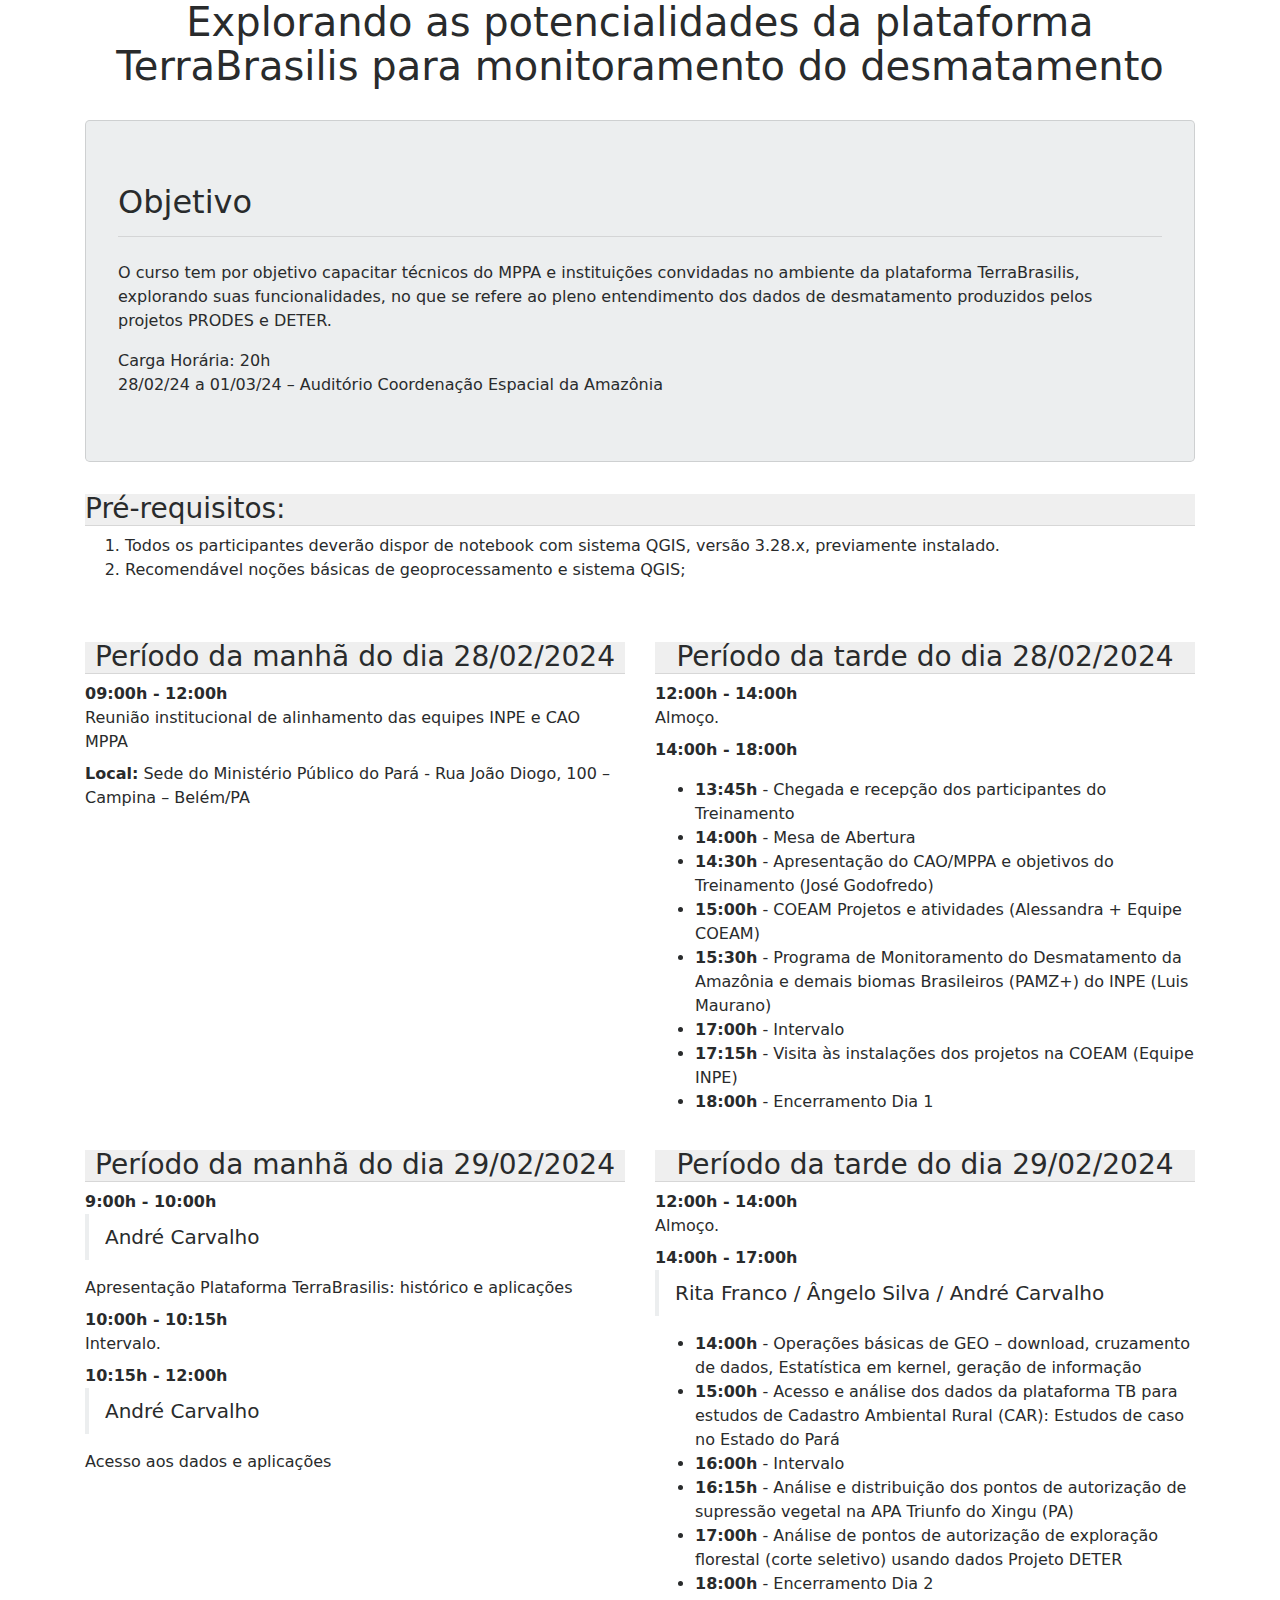
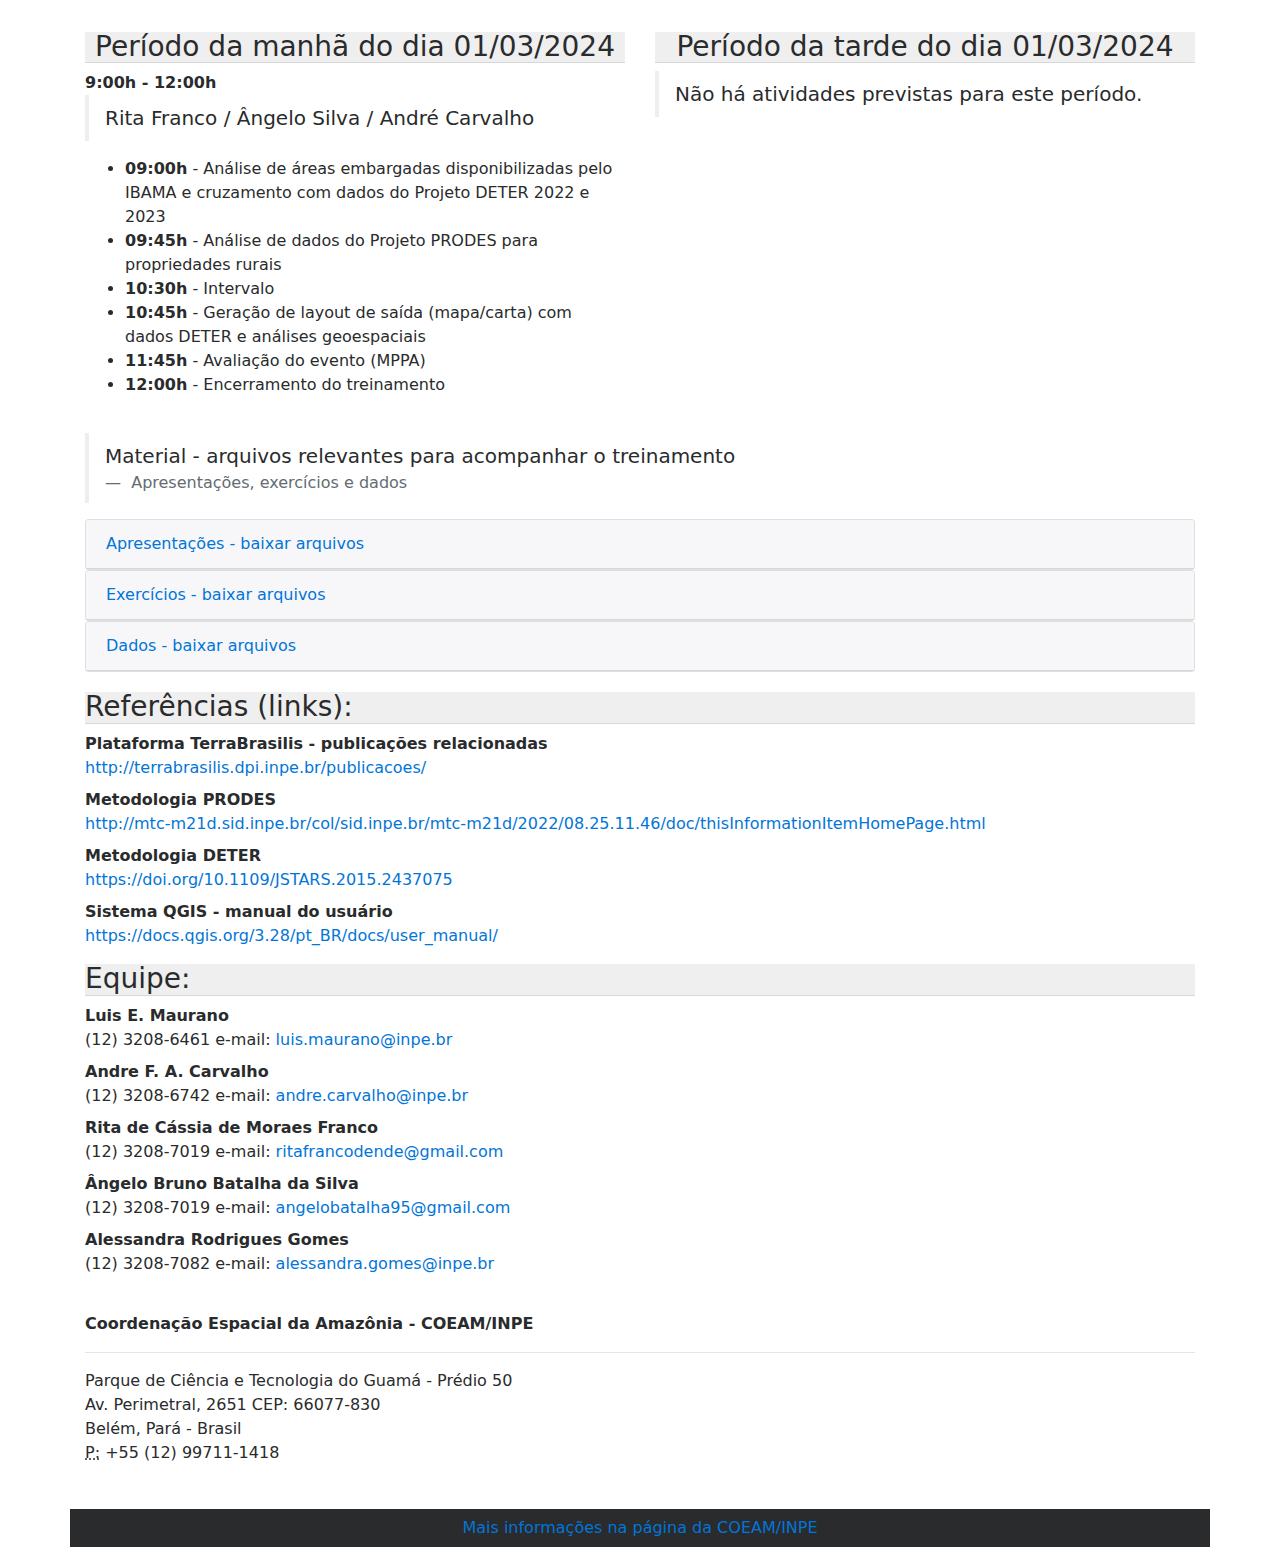
<file: docs/index.html>
<!DOCTYPE html>
<html lang="pt-br">
  <head>
    <meta charset="utf-8">
    <meta http-equiv="X-UA-Compatible" content="IE=edge">
    <meta name="viewport" content="width=device-width, initial-scale=1">

    <title>Treinamento TerraBrasilis</title>

    <meta name="description" content="Página para o treinamento: Explorando as potencialidades da plataforma TerraBrasilis para monitoramento do desmatamento">
    <meta name="author" content="André Carvalho">

	<link rel="shortcut icon" href="img/favicon.ico" type="image/x-icon">
	<link rel="icon" href="img/favicon.ico" type="image/x-icon">

    <link href="css/bootstrap.min.css" rel="stylesheet">
    <link href="css/style.min.css" rel="stylesheet">
	<script>
		window.Tether = {};
	</script>

  </head>
  <body>

    <div class="container">
	<div class="row">
		<div class="col-md-12">
			<div class="page-header">
				<h1>
					Explorando as potencialidades da plataforma TerraBrasilis para monitoramento do desmatamento
				</h1>
			</div>
			<br>
			<div class="jumbotron card card-block">
				<h2>
					Objetivo<hr>
				</h2>
				<p>
					O curso tem por objetivo capacitar técnicos do MPPA e instituições convidadas no ambiente da plataforma TerraBrasilis, explorando suas funcionalidades, no que se refere ao pleno entendimento dos dados de desmatamento produzidos pelos projetos PRODES e DETER.
				</p>
				<span>Carga Horária: 20h</span>
				<span>28/02/24 a 01/03/24 – Auditório Coordenação Espacial da Amazônia</span>
			</div>
			<h3>
				Pré-requisitos:
			</h3>
			<ol>
				<li class="list-item">
					Todos os participantes deverão dispor de notebook com sistema QGIS, versão 3.28.x, previamente instalado.
				</li>
				<li class="list-item">
					Recomendável noções básicas de geoprocessamento e sistema QGIS;
				</li>
			</ol>
			<br>
		</div>
	</div>
	<div class="row">
		<div class="col-md-6">
			<h3 class="text-center">
				Período da manhã do dia 28/02/2024
			</h3>
			<dl>
				<dt class="dt-date">
					09:00h - 12:00h
				</dt>
				<dd>
					Reunião institucional de alinhamento das equipes INPE e CAO MPPA
				</dd>
				<dd>
					<b>Local:</b> Sede do Ministério Público do Pará - Rua João Diogo, 100 – Campina – Belém/PA
				</dd>
			</dl>
		</div>
		<div class="col-md-6">
			<h3 class="text-center">
				Período da tarde do dia 28/02/2024
			</h3>
			<dl>
				<dt class="dt-date">
					12:00h - 14:00h
				</dt>
				<dd>
					Almoço.
				</dd>
				<dt class="dt-date">
					14:00h - 18:00h
				</dt>
			</dl>
			<ul>
				<li class="list-item">
					<b>13:45h</b> - Chegada e recepção dos participantes do Treinamento
				</li>
				<li class="list-item">
					<b>14:00h</b> - Mesa de Abertura
				</li>
				<li class="list-item">
					<b>14:30h</b> - Apresentação do CAO/MPPA e objetivos do Treinamento (José Godofredo)
				</li>
				<li class="list-item">
					<b>15:00h</b> - COEAM Projetos e atividades (Alessandra + Equipe COEAM)
				</li>
				<li class="list-item">
					<b>15:30h</b> - Programa de Monitoramento do Desmatamento da Amazônia e demais biomas Brasileiros (PAMZ+) do INPE (Luis Maurano)
				</li>
				<li class="list-item">
					<b>17:00h</b> - Intervalo
				</li>
				<li class="list-item">
					<b>17:15h</b> - Visita às instalações dos projetos na COEAM (Equipe INPE)
				</li>
				<li class="list-item">
					<b>18:00h</b> - Encerramento Dia 1
				</li>
			</ul>
		</div>
	</div>
	<div class="row">
		<div class="col-md-6">
			<h3 class="text-center">
				Período da manhã do dia 29/02/2024
			</h3>
			<dl>
				<dt class="dt-date">
					9:00h - 10:00h
				</dt>
				<blockquote class="blockquote recuo">
					<p class="mb-0">
						André Carvalho
					</p>
				</blockquote>
				<dd>
					Apresentação Plataforma TerraBrasilis: histórico e aplicações
				</dd>
				<dt class="dt-date">
					10:00h - 10:15h
				</dt>
				<dd>
					<span>Intervalo.</span>
				</dd>
				<dt class="dt-date">
					10:15h - 12:00h
				</dt>
				<blockquote class="blockquote recuo">
					<p class="mb-0">
						André Carvalho
					</p>
				</blockquote>
				<dd>
					Acesso aos dados e aplicações
				</dd>
			</dl>
		</div>
		<div class="col-md-6">
			<h3 class="text-center">
				Período da tarde do dia 29/02/2024
			</h3>
			<dl>
				<dt class="dt-date">
					12:00h - 14:00h
				</dt>
				<dd>
					Almoço.
				</dd>
				<dt class="dt-date">
					14:00h - 17:00h
				</dt>
				<blockquote class="blockquote recuo">
					<p class="mb-0">
						Rita Franco / Ângelo Silva / André Carvalho
					</p>
				</blockquote>
				<ul>
					<li class="list-item">
						<b>14:00h</b> - Operações básicas de GEO – download, cruzamento de dados, Estatística em kernel, geração de informação
					</li>
					<li class="list-item">
						<b>15:00h</b> - Acesso e análise dos dados da plataforma TB para estudos de Cadastro Ambiental Rural (CAR): Estudos de caso no Estado do Pará
					</li>
					<li class="list-item">
						<b>16:00h</b> - Intervalo
					</li>
					<li class="list-item">
						<b>16:15h</b> - Análise e distribuição dos pontos de autorização de supressão vegetal na APA Triunfo do Xingu (PA)
					</li>
					<li class="list-item">
						<b>17:00h</b> - Análise de pontos de autorização de exploração florestal (corte seletivo) usando dados Projeto DETER
					</li>
					<li class="list-item">
						<b>18:00h</b> - Encerramento Dia 2
					</li>
				</ul>
			</dl>
		</div>
	</div>
	<div class="row">
		<div class="col-md-6">
			<h3 class="text-center">
				Período da manhã do dia 01/03/2024
			</h3>
			<dl>
				<dt class="dt-date">
					9:00h - 12:00h
				</dt>
				<blockquote class="blockquote recuo">
					<p class="mb-0">
						Rita Franco / Ângelo Silva / André Carvalho
					</p>
				</blockquote>
				<ul>
					<li class="list-item">
						<b>09:00h</b> - Análise de áreas embargadas disponibilizadas pelo IBAMA e cruzamento com dados do Projeto DETER 2022 e 2023
					</li>
					<li class="list-item">
						<b>09:45h</b> - Análise de dados do Projeto PRODES para propriedades rurais
					</li>
					<li class="list-item">
						<b>10:30h</b> - Intervalo
					</li>
					<li class="list-item">
						<b>10:45h</b> - Geração de layout de saída (mapa/carta) com dados DETER e análises geoespaciais
					</li>
					<li class="list-item">
						<b>11:45h</b> - Avaliação do evento (MPPA)
					</li>
					<li class="list-item">
						<b>12:00h</b> - Encerramento do treinamento
					</li>
				</ul>
			</dl>
		</div>
		<div class="col-md-6">
			<h3 class="text-center">
				Período da tarde do dia 01/03/2024
			</h3>
			<blockquote class="blockquote recuo">
				<p class="mb-0">
					Não há atividades previstas para este período.
				</p>
			</blockquote>
		</div>
	</div>
	<div class="row">
		<div class="col-md-12">
			<blockquote class="blockquote">
				<p class="mb-0">
					Material - arquivos relevantes para acompanhar o treinamento
				</p>
				<footer class="blockquote-footer">
					Apresentações, exercícios e dados
				</footer>
			</blockquote>

			<div id="card-1">
				<!-- inicio card das apresentacoes -->
				<div class="card">
					<div class="card-header">
						 <a class="card-link collapsed" data-toggle="collapse" data-parent="#card-1" href="#card-element-01">Apresentações - baixar arquivos</a>
					</div>
					<div id="card-element-01" class="collapse">
						<div class="card-body">
							<table class="table table-striped table-hover table-sm">
								<thead>
									<tr>
										<th>
											#
										</th>
										<th>
											Nome
										</th>
										<th>
											Autor
										</th>
										<th>
											Arquivo
										</th>
									</tr>
								</thead>
								<tbody>
									<tr>
										<td>
											1
										</td>
										<td>
											Apresentação do CAO/MPPA e objetivos do Treinamento
										</td>
										<td>
											José Godofredo
										</td>
										<td>
											<a target="_blank" href="apresentacoes/godofredo/Apresentacao_Dr_Godofredo_CAOA_Oficina INPE_2024.pdf">pdf</a>
										</td>
									</tr>
									<tr>
										<td>
											2
										</td>
										<td>
											Apresentação COEAM Projetos e atividades
										</td>
										<td>
											Alessandra Rodrigues Gomes
										</td>
										<td>
											<a target="_blank" href="apresentacoes/gomes/COEAM_Projetos_e_atividades.pdf">pdf</a>
										</td>
									</tr>
									<tr>
										<td>
											3
										</td>
										<td>
											Apresentação Programa PAMZ+ do INPE
										</td>
										<td>
											Luis E. Maurano
										</td>
										<td>
											<a target="_blank" href="apresentacoes/maurano/Palestra_PrgAMZ_MPPA-20240228.pdf">pdf</a>
										</td>
									</tr>
									<tr>
										<td>
											4
										</td>
										<td>
											Apresentação TerraBrasilis
										</td>
										<td>
											André Carvalho
										</td>
										<td>
											<a target="_blank" href="apresentacoes/carvalho/MPPA_TerraBrasilis.pdf">pdf</a>
										</td>
									</tr>
								</tbody>
							</table>
						</div>
					</div>
				</div>
				<!-- inicio card dos exercicios -->
				<div class="card">
					<div class="card-header">
						 <a class="card-link collapsed" data-toggle="collapse" data-parent="#card-1" href="#card-element-02">Exercícios - baixar arquivos</a>
					</div>
					<div id="card-element-02" class="collapse">
						<div class="card-body">
							<table class="table table-striped table-hover table-sm">
								<thead>
									<tr>
										<th>
											#
										</th>
										<th>
											Nome
										</th>
										<th>
											Autor
										</th>
										<th>
											Arquivo
										</th>
									</tr>
								</thead>
								<tbody>
									<tr>
										<td>
											1
										</td>
										<td>
											Exercício1 QGIS - consulta via API WMS
										</td>
										<td>
											André Carvalho
										</td>
										<td>
											<a target="_blank" href="exercicios/carvalho/qgis-consulta-api-wms.mp4">Vídeo - mp4</a>
										</td>
									</tr>
									<tr>
										<td>
											2
										</td>
										<td>
											Exercício1 QGIS - consulta via API WMS
										</td>
										<td>
											André Carvalho
										</td>
										<td>
											<a target="_blank" href="exercicios/carvalho/qgis-consulta-api-wms.qgz">Projeto QGIS</a>
										</td>
									</tr>
									<tr>
										<td>
											3
										</td>
										<td>
											Exercício2 QGIS - download via API WFS
										</td>
										<td>
											André Carvalho
										</td>
										<td>
											<a target="_blank" href="exercicios/carvalho/qgis-download-api-wfs.mp4">Vídeo - mp4</a>
										</td>
									</tr>
									<tr>
										<td>
											4
										</td>
										<td>
											Exercício2 QGIS - download via API WFS
										</td>
										<td>
											André Carvalho
										</td>
										<td>
											<a target="_blank" href="exercicios/carvalho/qgis-download-api-wfs.qgz">Projeto QGIS</a>
										</td>
									</tr>
								</tbody>
							</table>
						</div>
					</div>
				</div>
				<!-- fim do card exercicios -->

				<!-- inicio card dados -->
				<div class="card">
					<div class="card-header">
						 <a class="card-link collapsed" data-toggle="collapse" data-parent="#card-1" href="#card-element-03">Dados - baixar arquivos</a>
					</div>
					<div id="card-element-03" class="collapse">
						<div class="card-body">
							<table class="table table-striped table-hover table-sm">
								<thead>
									<tr>
										<th>
											#
										</th>
										<th>
											Nome
										</th>
										<th>
											Autor
										</th>
										<th>
											Arquivo
										</th>
									</tr>
								</thead>
								<tbody>
									<tr>
										<td>
											1
										</td>
										<td>
											Banner do evento
										</td>
										<td>
											TerraBrasilis
										</td>
										<td>
											<a target="_blank" href="dados/outros/banner.jpeg">Imagem - jpeg</a>
										</td>
									</tr>
									<tr>
										<td>
											2
										</td>
										<td>
											Programação detalhada
										</td>
										<td>
											TerraBrasilis
										</td>
										<td>
											<a target="_blank" href="dados/outros/programacao_detalhada.pdf">pdf</a>
										</td>
									</tr>
									<tr>
										<td>
											3
										</td>
										<td>
											Limite de Bioma - Amazônia
										</td>
										<td>
											TerraBrasilis
										</td>
										<td>
											<a target="_blank" href="dados/auxiliares-amz/amazon_biome_border.zip">Shapefile - ZIP</a>
										</td>
									</tr>
									<tr>
										<td>
											4
										</td>
										<td>
											Limite de Estados - Bioma Amazônia
										</td>
										<td>
											TerraBrasilis
										</td>
										<td>
											<a target="_blank" href="dados/auxiliares-amz/states_amazon_biome.zip">Shapefile - ZIP</a>
										</td>
									</tr>
									<tr>
										<td>
											5
										</td>
										<td>
											Limite de Municípios - Bioma Amazônia
										</td>
										<td>
											TerraBrasilis
										</td>
										<td>
											<a target="_blank" href="dados/auxiliares-amz/municipalities_amazon_biome.zip">Shapefile - ZIP</a>
										</td>
									</tr>
									<tr>
										<td>
											6
										</td>
										<td>
											Limite de Unidades de Conservação - Bioma Amazônia
										</td>
										<td>
											TerraBrasilis
										</td>
										<td>
											<a target="_blank" href="dados/auxiliares-amz/conservation_units_amazon_biome.zip">Shapefile - ZIP</a>
										</td>
									</tr>
									<tr>
										<td>
											7
										</td>
										<td>
											Limite de Terras Indígenas - Bioma Amazônia
										</td>
										<td>
											TerraBrasilis
										</td>
										<td>
											<a target="_blank" href="dados/auxiliares-amz/indigenous_area_amazon_biome.zip">Shapefile - ZIP</a>
										</td>
									</tr>
									<!-- shapes -->
									<tr>
										<td>
											8
										</td>
										<td>
											APA Triunfo do Xingu
										</td>
										<td>
											MMA
										</td>
										<td>
											<a target="_blank" href="dados/shapefiles/APA_TRIUNFO_XINGU.zip">Shapefile - ZIP</a>
										</td>
									</tr>
									<tr>
										<td>
											9
										</td>
										<td>
											APAs - projeção Geográfica/SIRGAS2000
										</td>
										<td>
											MMA
										</td>
										<td>
											<a target="_blank" href="dados/shapefiles/APAs_SIRGAS.zip">pdf</a>
										</td>
									</tr>
									<tr>
										<td>
											10
										</td>
										<td>
											Área embargadas PA
										</td>
										<td>
											SEMASPA
										</td>
										<td>
											<a target="_blank" href="dados/shapefiles/areas_embargadas_pa.zip">Shapefile - ZIP</a>
										</td>
									</tr>
									<tr>
										<td>
											11
										</td>
										<td>
											AUTEF - 2022/2023
										</td>
										<td>
											SEMASPA
										</td>
										<td>
											<a target="_blank" href="dados/shapefiles/autef_2022_2023.zip">Shapefile - ZIP</a>
										</td>
									</tr>
									<tr>
										<td>
											12
										</td>
										<td>
											AUTEF (Buffer) - 2022/2023
										</td>
										<td>
											SEMASPA
										</td>
										<td>
											<a target="_blank" href="dados/shapefiles/AUTEF_2022_2023_buffer.zip">Shapefile - ZIP</a>
										</td>
									</tr>
									<tr>
										<td>
											13
										</td>
										<td>
											Limites dos Estados - 2022
										</td>
										<td>
											IBGE
										</td>
										<td>
											<a target="_blank" href="dados/shapefiles/BR_UF_2022.zip">Shapefile - ZIP</a>
										</td>
									</tr>
									<tr>
										<td>
											14
										</td>
										<td>
											Limite de Municípios PA - 2022
										</td>
										<td>
											IBGE
										</td>
										<td>
											<a target="_blank" href="dados/shapefiles/PA_Municipios_2022.zip">Shapefile - ZIP</a>
										</td>
									</tr>

									<tr>
										<td>
											15
										</td>
										<td>
											DETER Amazônia - 2022/2023
										</td>
										<td>
											TerraBrasilis
										</td>
										<td>
											<a target="_blank" href="dados/shapefiles/deter_amz_2022_2023.zip">Shapefile - ZIP</a>
										</td>
									</tr>
									<tr>
										<td>
											16
										</td>
										<td>
											Sedes Municipais
										</td>
										<td>
											IBGE
										</td>
										<td>
											<a target="_blank" href="dados/shapefiles/sedes_municipais_ibge.zip">Shapefile - ZIP</a>
										</td>
									</tr>
									<tr>
										<td>
											17
										</td>
										<td>
											AUAS - 2022/2023
										</td>
										<td>
											SEMASPA
										</td>
										<td>
											<a target="_blank" href="dados/shapefiles/semapa_auas_2022-2033.zip">Shapefile - ZIP</a>
										</td>
									</tr>
									<tr>
										<td>
											18
										</td>
										<td>
											Desmatamento (cenas prioritárias) - 2023
										</td>
										<td>
											TerraBrasilis/PRODES
										</td>
										<td>
											<a target="_blank" href="dados/shapefiles/yearly_deforestation_2023_pri.zip">Shapefile - ZIP</a>
										</td>
									</tr>
									<tr>
										<td>
											19
										</td>
										<td>
											CAR - Área Imóvel Altamira
										</td>
										<td>
											SFB
										</td>
										<td>
											<a target="_blank" href="dados/car/CAR_Altamira_AREA_IMOVEL.zip">Shapefile - ZIP</a>
										</td>
									</tr>
									<tr>
										<td>
											20
										</td>
										<td>
											CAR - Área Imóvel São Félix do Xingu
										</td>
										<td>
											SFB
										</td>
										<td>
											<a target="_blank" href="dados/car/CAR_Sao_Felix_do_Xingu_AREA_IMOVEL.zip">Shapefile - ZIP</a>
										</td>
									</tr>
									<tr>
										<td>
											21
										</td>
										<td>
											Mapa Desmatamento - Impressão no QGIS
										</td>
										<td>
											COEAM
										</td>
										<td>
											<a target="_blank" href="dados/mapa/ATEC 1303-2022_Mapa GT Desmatamento_Igor.png">Imagem - PNG</a>
										</td>
									</tr>
									<tr>
										<td>
											22
										</td>
										<td>
											Mapa DETER - Impressão no QGIS
										</td>
										<td>
											COEAM
										</td>
										<td>
											<a target="_blank" href="dados/mapa/DETER_APA_AE.pdf">pdf</a>
										</td>
									</tr>

								</tbody>
							</table>
						</div>
					</div>
				</div>
				<!-- fim do card dados -->

			</div>
			<!-- fim dos cards com links pra download -->
		</div>
	</div>
	<div class="row">
		<div class="col-md-12">
			<h3>
				Referências (links):
			</h3>
			<dl>
				<dt>
					<span>Plataforma TerraBrasilis - publicações relacionadas</span>
				</dt>
				<dd>
					<a target="_blank" href="http://terrabrasilis.dpi.inpe.br/publicacoes/">http://terrabrasilis.dpi.inpe.br/publicacoes/</a>
				</dd>
				
				<dt>
					<span>Metodologia PRODES</span>
				</dt>
				<dd>
					<a target="_blank" href="http://mtc-m21d.sid.inpe.br/col/sid.inpe.br/mtc-m21d/2022/08.25.11.46/doc/thisInformationItemHomePage.html">http://mtc-m21d.sid.inpe.br/col/sid.inpe.br/mtc-m21d/2022/08.25.11.46/doc/thisInformationItemHomePage.html</a>
				</dd>
				<dt>
					<span>Metodologia DETER</span>
				</dt>
				<dd>
					<a target="_blank" href="https://doi.org/10.1109/JSTARS.2015.2437075">https://doi.org/10.1109/JSTARS.2015.2437075</a>
				</dd>
				<dt>
					<span>Sistema QGIS - manual do usuário</span>
				</dt>
				<dd>
					<a target="_blank" href="https://docs.qgis.org/3.28/pt_BR/docs/user_manual/">https://docs.qgis.org/3.28/pt_BR/docs/user_manual/</a>
				</dd>
			</dl>
			<h3>
				Equipe:
			</h3>
			<dl>
				<dt>
					Luis E. Maurano
				</dt>
				<dd>
					(12) 3208-6461 e-mail: <a href="mailto:luis.maurano@inpe.br">luis.maurano@inpe.br</a>
				</dd>
				<dt>
					Andre F. A. Carvalho
				</dt>
				<dd>
					(12) 3208-6742 e-mail: <a href="mailto:andre.carvalho@inpe.br">andre.carvalho@inpe.br</a>
				</dd>
				<dt>
					Rita de Cássia de Moraes Franco
				</dt>
				<dd>
					(12) 3208-7019 e-mail: <a href="mailto:ritafrancodende@gmail.com">ritafrancodende@gmail.com</a>
				</dd>
				<dt>
					Ângelo Bruno Batalha da Silva
				</dt>
				<dd>
					(12) 3208-7019 e-mail: <a href="mailto:angelobatalha95@gmail.com">angelobatalha95@gmail.com</a>
				</dd>
				
				<dt>
					Alessandra Rodrigues Gomes
				</dt>
				<dd>
					(12) 3208-7082 e-mail: <a href="mailto:alessandra.gomes@inpe.br">alessandra.gomes@inpe.br</a>
				</dd>
			</dl>
		</div>
	</div>
	<div class="row">
		<div class="col-md-12">
			 
			<address>
				<strong>Coordenação Espacial da Amazônia - COEAM/INPE</strong><hr>
			</address>
			<div>
				Parque de Ciência e Tecnologia do Guamá - Prédio 50
				<div>
					Av. Perimetral, 2651 CEP: 66077-830<br> Belém, Pará - Brasil<br> <abbr title="Phone">P:</abbr> +55 (12) 99711-1418
				</div>
			</div>
		</div>
	</div>
	<br>
	<div class="row" style="background-color: currentColor;">
		<div class="col-md-12 text-center" >
			<a class="btn" href="https://www.gov.br/inpe/pt-br/area-conhecimento/unidade-amazonia">Mais informações na página da COEAM/INPE</a>
		</div>
	</div>
</div>

    <script src="js/jquery.min.js"></script>
    <script src="js/bootstrap.min.js" async></script>
    <!-- <script src="js/scripts.js"></script> -->
  </body>
</html>
</file>
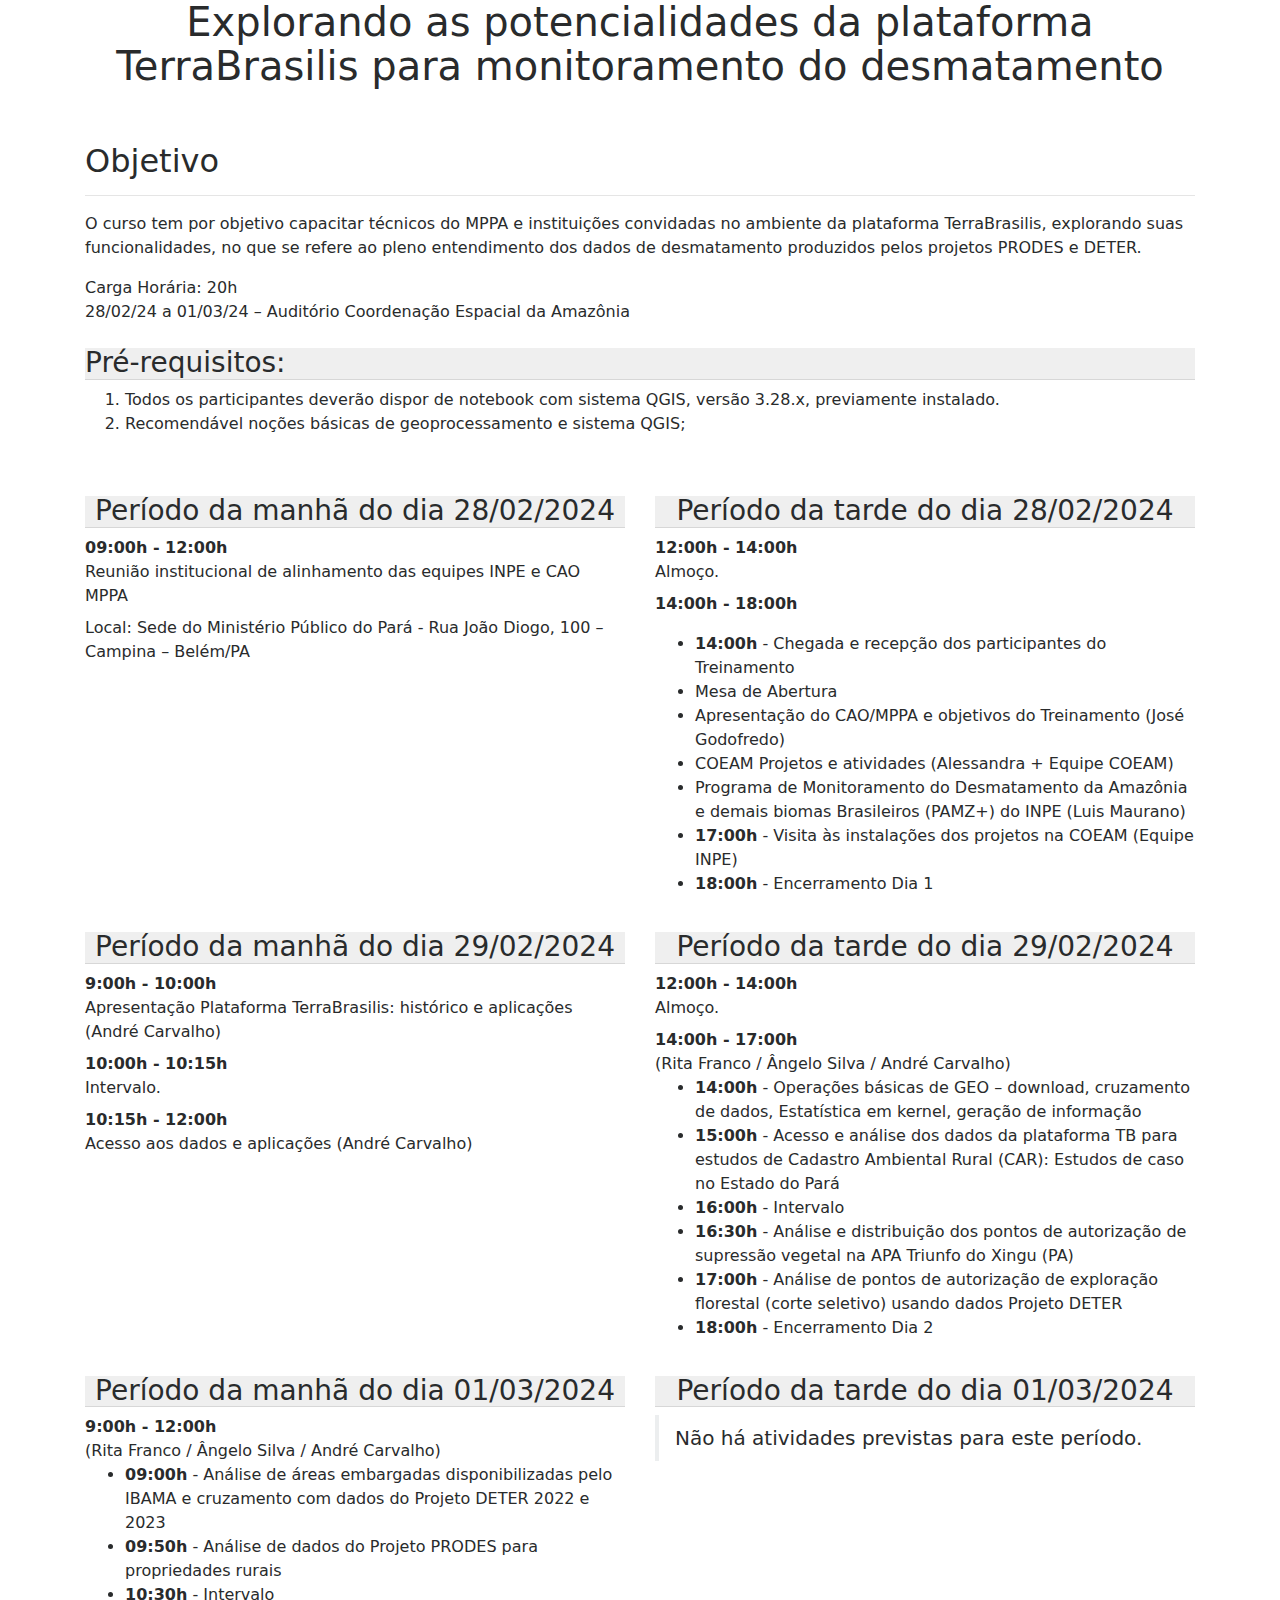
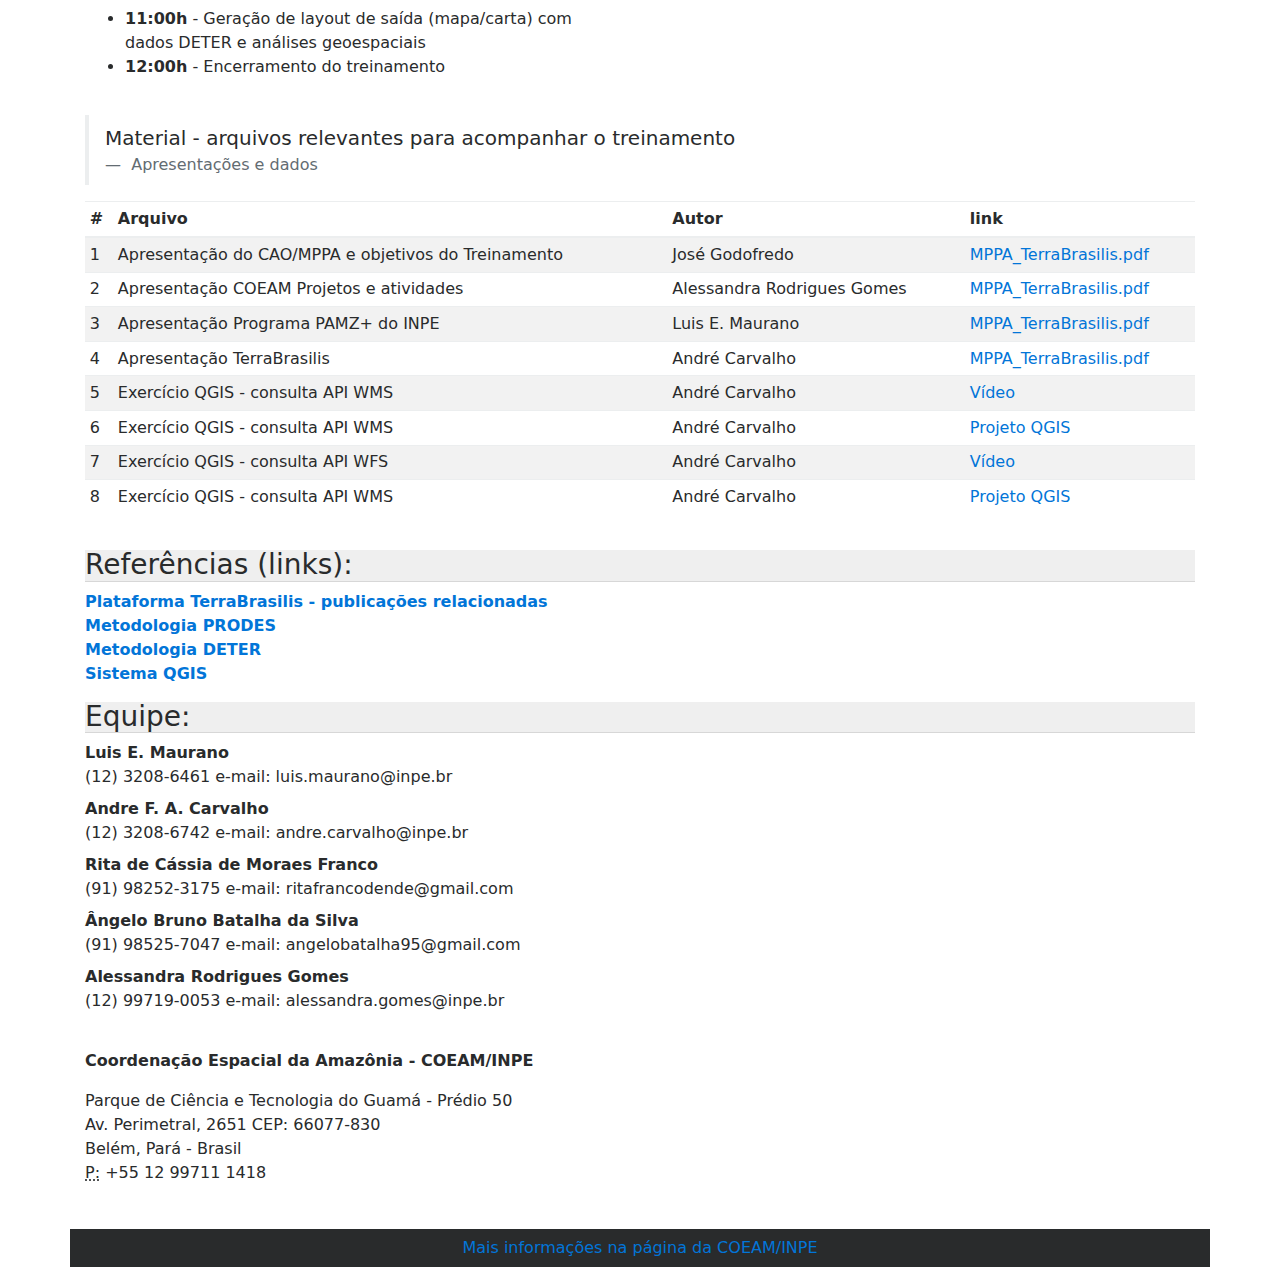
<file: src/index.html>
<!DOCTYPE html>
<html lang="en">
  <head>
    <meta charset="utf-8">
    <meta http-equiv="X-UA-Compatible" content="IE=edge">
    <meta name="viewport" content="width=device-width, initial-scale=1">

    <title>Treinamento TerraBrasilis</title>

    <meta name="description" content="Página para o treinamento: Explorando as potencialidades da plataforma TerraBrasilis para monitoramento do desmatamento">
    <meta name="author" content="André Carvalho">

    <link href="css/bootstrap.min.css" rel="stylesheet">
    <link href="css/style.css" rel="stylesheet">
	<script>
		window.Tether = {};
	</script>

  </head>
  <body>

    <div class="container">
	<div class="row">
		<div class="col-md-12">
			<div class="page-header">
				<h1>
					Explorando as potencialidades da plataforma TerraBrasilis para monitoramento do desmatamento
				</h1>
			</div>
			<br><br>
			<h2>
				Objetivo
				<hr>
			</h2>
			<p>
				O curso tem por objetivo capacitar técnicos do MPPA e instituições convidadas no ambiente da plataforma TerraBrasilis, explorando suas funcionalidades, no que se refere ao pleno entendimento dos dados de desmatamento produzidos pelos projetos PRODES e DETER.
			</p>
			
			<div>
				Carga Horária: 20h
			</div>
			<div>
				28/02/24 a 01/03/24 – Auditório Coordenação Espacial da Amazônia
			</div>
			
			<br>
			<h3>
				Pré-requisitos:
			</h3>
			<ol>
				<li class="list-item">
					Todos os participantes deverão dispor de notebook com sistema QGIS, versão 3.28.x, previamente instalado.
				</li>
				<li class="list-item">
					Recomendável noções básicas de geoprocessamento e sistema QGIS;
				</li>
			</ol>
			<br>
		</div>
	</div>
	<div class="row">
		<div class="col-md-6">
			<h3 class="text-center">
				Período da manhã do dia 28/02/2024
			</h3>
			<dl>
				<dt>
					09:00h - 12:00h
				</dt>
				<dd>
					Reunião institucional de alinhamento das e<span>quipes INPE e CAO MPPA</span>
				</dd>
				<dd>
					<span>Local: Sede do Ministério Público do Pará - Rua João Diogo, 100 – Campina – Belém/PA</span>
				</dd>
			</dl>
		</div>
		<div class="col-md-6">
			<h3 class="text-center">
				Período da tarde do dia 28/02/2024
			</h3>
			<dl>
				<dt>
					12:00h - 14:00h
				</dt>
				<dd>
					Almoço.
				</dd>
				<dt>
					14:00h - 18:00h
				</dt>
			</dl>
			<ul>
				<li class="list-item">
					<b>14:00h</b> - Chegada e recepção dos participantes do Treinamento
				</li>
				<li class="list-item">
					Mesa de Abertura
				</li>
				<li class="list-item">
					Apresentação do CAO/MPPA e objetivos do Treinamento (José Godofredo)
				</li>
				<li class="list-item">
					COEAM Projetos e atividades (Alessandra + Equipe COEAM)
				</li>
				<li class="list-item">
					Programa de Monitoramento do Desmatamento da Amazônia e demais biomas Brasileiros (PAMZ+) do INPE (Luis Maurano)
				</li>
				<li class="list-item">
					<b>17:00h</b> - Visita às instalações dos projetos na COEAM (Equipe INPE)
				</li>
				<li class="list-item">
					<b>18:00h</b> - Encerramento Dia 1
				</li>
			</ul>
		</div>
	</div>
	<div class="row">
		<div class="col-md-6">
			<h3 class="text-center">
				Período da manhã do dia 29/02/2024
			</h3>
			<dl>
				<dt>
					9:00h - 10:00h
				</dt>
				<dd>
					Apresentação Plataforma TerraBrasilis: histórico e aplicações (André Carvalho)
				</dd>
				<dt>
					10:00h - 10:15h
				</dt>
				<dd>
					<span>Intervalo.</span>
				</dd>
				<dt>
					10:15h - 12:00h
				</dt>
				<dd>
					Acesso aos dados e aplicações (André Carvalho)
				</dd>
			</dl>
		</div>
		<div class="col-md-6">
			<h3 class="text-center">
				Período da tarde do dia 29/02/2024
			</h3>
			<dl>
				<dt>
					12:00h - 14:00h
				</dt>
				<dd>
					Almoço.
				</dd>
				<dt>
					14:00h - 17:00h
				</dt>
				(Rita Franco / Ângelo Silva / André Carvalho)
				<ul>
					<li class="list-item">
						<b>14:00h</b> - Operações básicas de GEO – download, cruzamento de dados, Estatística em kernel, geração de informação
					</li>
					<li class="list-item">
						<b>15:00h</b> - Acesso e análise dos dados da plataforma TB para estudos de Cadastro Ambiental Rural (CAR): Estudos de caso no Estado do Pará
					</li>
					<li class="list-item">
						<b>16:00h</b> - Intervalo
					</li>
					<li class="list-item">
						<b>16:30h</b> - Análise e distribuição dos pontos de autorização de supressão vegetal na APA Triunfo do Xingu (PA)
					</li>
					<li class="list-item">
						<b>17:00h</b> - Análise de pontos de autorização de exploração florestal (corte seletivo) usando dados Projeto DETER
					</li>
					<li class="list-item">
						<b>18:00h</b> - Encerramento Dia 2
					</li>
				</ul>
			</dl>
		</div>
	</div>
	<div class="row">
		<div class="col-md-6">
			<h3 class="text-center">
				Período da manhã do dia 01/03/2024
			</h3>
			<dl>
				<dt>
					9:00h - 12:00h
				</dt>
				(Rita Franco / Ângelo Silva / André Carvalho)
				<ul>
					<li class="list-item">
						<b>09:00h</b> - Análise de áreas embargadas disponibilizadas pelo IBAMA e cruzamento com dados do Projeto DETER 2022 e 2023
					</li>
					<li class="list-item">
						<b>09:50h</b> - Análise de dados do Projeto PRODES para propriedades rurais
					</li>
					<li class="list-item">
						<b>10:30h</b> - Intervalo
					</li>
					<li class="list-item">
						<b>11:00h</b> - Geração de layout de saída (mapa/carta) com dados DETER e análises geoespaciais
					</li>
					<li class="list-item">
						<b>12:00h</b> - Encerramento do treinamento
					</li>
				</ul>
			</dl>
		</div>
		<div class="col-md-6">
			<h3 class="text-center">
				Período da tarde do dia 01/03/2024
			</h3>
			<blockquote class="blockquote">
				<p class="mb-0">
					Não há atividades previstas para este período.
				</p>
			</blockquote>
		</div>
	</div>
	<div class="row">
		<div class="col-md-12">
			<blockquote class="blockquote">
				<p class="mb-0">
					Material - arquivos relevantes para acompanhar o treinamento
				</p>
				<footer class="blockquote-footer">
					Apresentações e dados
				</footer>
			</blockquote>
			<table class="table table-striped table-hover table-sm">
				<thead>
					<tr>
						<th>
							#
						</th>
						<th>
							Arquivo
						</th>
						<th>
							Autor
						</th>
						<th>
							link
						</th>
					</tr>
				</thead>
				<tbody>
					<tr>
						<td>
							1
						</td>
						<td>
							Apresentação do CAO/MPPA e objetivos do Treinamento
						</td>
						<td>
							José Godofredo
						</td>
						<td>
							<a href="/apresentacoes/godofredo/MPPA_TerraBrasilis.pdf">MPPA_TerraBrasilis.pdf</a>
						</td>
					</tr>
					<tr>
						<td>
							2
						</td>
						<td>
							Apresentação COEAM Projetos e atividades
						</td>
						<td>
							Alessandra Rodrigues Gomes
						</td>
						<td>
							<a href="/apresentacoes/gomes/MPPA_TerraBrasilis.pdf">MPPA_TerraBrasilis.pdf</a>
						</td>
					</tr>
					<tr>
						<td>
							3
						</td>
						<td>
							Apresentação Programa PAMZ+ do INPE
						</td>
						<td>
							Luis E. Maurano
						</td>
						<td>
							<a href="/apresentacoes/maurano/MPPA_TerraBrasilis.pdf">MPPA_TerraBrasilis.pdf</a>
						</td>
					</tr>
					<tr>
						<td>
							4
						</td>
						<td>
							Apresentação TerraBrasilis
						</td>
						<td>
							André Carvalho
						</td>
						<td>
							<a href="/apresentacoes/carvalho/MPPA_TerraBrasilis.pdf">MPPA_TerraBrasilis.pdf</a>
						</td>
					</tr>
					<!-- dados dos exercicios -->
					<tr>
						<td>
							5
						</td>
						<td>
							Exercício QGIS - consulta API WMS
						</td>
						<td>
							André Carvalho
						</td>
						<td>
							<a target="_blank" href="/exercicios/carvalho/qgis-consulta-api-wms.mp4">Vídeo</a>
						</td>
					</tr>
					<tr>
						<td>
							6
						</td>
						<td>
							Exercício QGIS - consulta API WMS
						</td>
						<td>
							André Carvalho
						</td>
						<td>
							<a target="_blank" href="/exercicios/carvalho/qgis-consulta-api-wms.qgz">Projeto QGIS</a>
						</td>
					</tr>
					<tr>
						<td>
							7
						</td>
						<td>
							Exercício QGIS - consulta API WFS
						</td>
						<td>
							André Carvalho
						</td>
						<td>
							<a target="_blank" href="/exercicios/carvalho/qgis-download-api-wfs.mp4">Vídeo</a>
						</td>
					</tr>
					<tr>
						<td>
							8
						</td>
						<td>
							Exercício QGIS - consulta API WMS
						</td>
						<td>
							André Carvalho
						</td>
						<td>
							<a target="_blank" href="/exercicios/carvalho/qgis-download-api-wfs.qgz">Projeto QGIS</a>
						</td>
					</tr>
				</tbody>
			</table>
		</div>
	</div>
	<div class="row">
		<div class="col-md-12">
			<h3>
				Referências (links):
			</h3>
			<dl>
				<dt>
					<span><a target="_blank" href="http://terrabrasilis.dpi.inpe.br/publicacoes/">Plataforma TerraBrasilis - publicações relacionadas</a></span>
				</dt>
				
				<dt>
					<span><a target="_blank" href="http://mtc-m21d.sid.inpe.br/col/sid.inpe.br/mtc-m21d/2022/08.25.11.46/doc/thisInformationItemHomePage.html">Metodologia PRODES</a></span>
				</dt>
				
				<dt>
					<span><a target="_blank" href="https://doi.org/10.1109/JSTARS.2015.2437075">Metodologia DETER</a></span>
				</dt>
				
				<dt>
					<span><a target="_blank" href="https://docs.qgis.org/3.28/pt_BR/docs/user_manual/">Sistema QGIS</a></span>
				</dt>
			</dl>
			<h3>
				Equipe:
			</h3>
			<dl>
				<dt>
					Luis E. Maurano
				</dt>
				<dd>
					(12) 3208-6461 e-mail: luis.maurano@inpe.br
				</dd>
				<dt>
					Andre F. A. Carvalho
				</dt>
				<dd>
					(12) 3208-6742 <span>e-mail:</span> <span>andre.carvalho@inpe.br</span>
				</dd>
				<dt>
					Rita de Cássia de Moraes Franco
				</dt>
				<dd>
					(91) 98252-3175 <span>e-mail:</span> <span>ritafrancodende@gmail.com</span>
				</dd>
				<dt>
					Ângelo Bruno Batalha da Silva
				</dt>
				<dd>
					(91) 98525-7047 <span>e-mail:</span> <span>angelobatalha95@gmail.com</span>
				</dd>
				
				<dt>
					Alessandra Rodrigues Gomes
				</dt>
				<dd>
					(12) 99719-0053 <span>e-mail:</span> <span>alessandra.gomes@inpe.br</span>
				</dd>
			</dl>
		</div>
	</div>
	<div class="row">
		<div class="col-md-12">
			 
			<address>
				<strong>Coordenação Espacial da Amazônia - COEAM/INPE</strong><br>
			</address>
			<div>
				Parque de Ciência e Tecnologia do Guamá - Prédio 50
				<div>
					Av. Perimetral, 2651 CEP: 66077-830<br> Belém, Pará - Brasil<br> <abbr title="Phone">P:</abbr> +55 12 99711 1418
				</div>
			</div>
		</div>
	</div>
	<br>
	<div class="row" style="background-color: currentColor;">
		<div class="col-md-12 text-center" >
			<a class="btn" href="https://www.gov.br/inpe/pt-br/area-conhecimento/unidade-amazonia">Mais informações na página da COEAM/INPE</a>
		</div>
	</div>
</div>

    <script src="js/jquery.min.js"></script>
    <script src="js/bootstrap.min.js"></script>
    <script src="js/scripts.js"></script>
  </body>
</html>
</file>
<file: src/css/style.css>
.page-header{
    text-align: center;
}
.h3, h3 {
    background-color: #efefef;
    border-bottom: solid 1px #d7d7d7;
}
.row {
    margin-bottom: 20px;
}
</file>
<file: docs/css/style.min.css>
.page-header{text-align:center}.h3,h3{background-color:#efefef;border-bottom:solid 1px #d7d7d7}.row{margin-bottom:20px}
</file>
